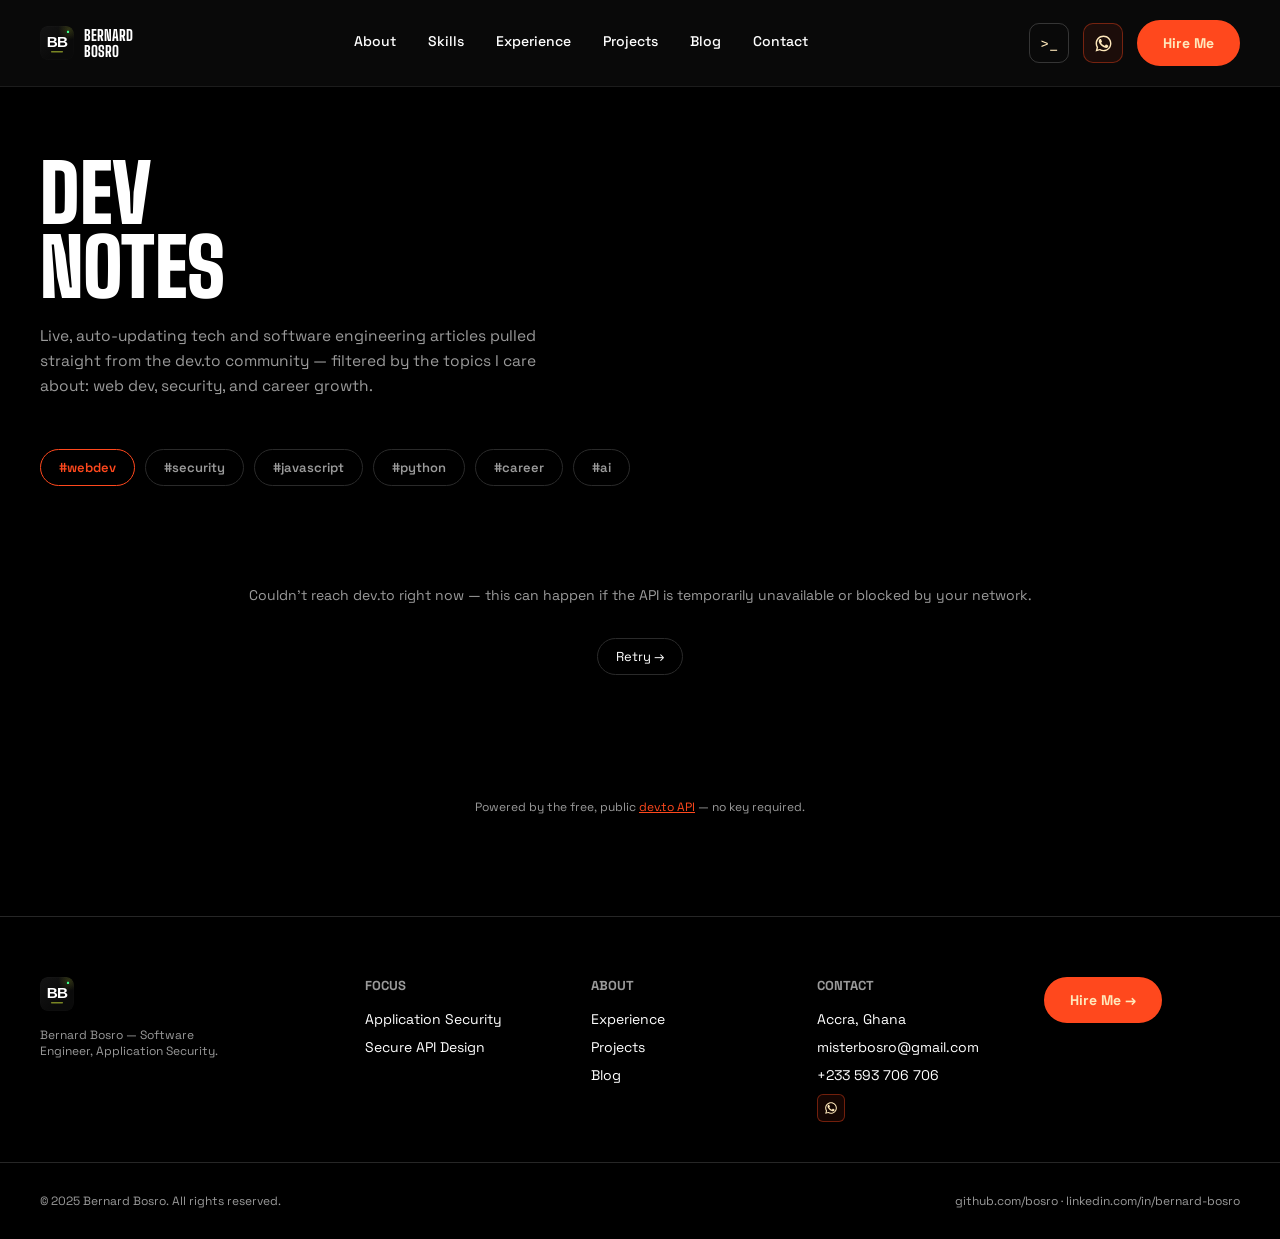
<file: blog.html>
<!DOCTYPE html>
<html lang="en">
<head>
<meta charset="UTF-8">
<meta name="viewport" content="width=device-width, initial-scale=1.0">

<title>Dev Notes — Bernard Bosro | Software Engineering & Security Reads</title>
<meta name="description" content="Live, auto-updating software engineering and application security articles curated by Bernard Bosro — filtered by webdev, security, javascript, python, career, and AI topics.">
<meta name="keywords" content="Bernard Bosro blog, software engineering articles, application security articles, dev.to feed, webdev news, security news for developers">
<meta name="author" content="Bernard Bosro">
<meta name="robots" content="index, follow">
<meta name="theme-color" content="#000000">
<link rel="canonical" href="https://bosro.tech/blog.html">

<!-- Favicons -->
<link rel="icon" type="image/svg+xml" href="assets/logo.svg">
<link rel="icon" type="image/png" sizes="32x32" href="assets/favicon-32.png">
<link rel="icon" type="image/png" sizes="16x16" href="assets/favicon-16.png">
<link rel="shortcut icon" href="assets/favicon.ico">
<link rel="apple-touch-icon" sizes="180x180" href="assets/apple-touch-icon.png">

<!-- Open Graph -->
<meta property="og:type" content="website">
<meta property="og:site_name" content="Bernard Bosro — Portfolio">
<meta property="og:title" content="Dev Notes — Bernard Bosro">
<meta property="og:description" content="Live, auto-updating software engineering and security articles curated by Bernard Bosro.">
<meta property="og:image" content="https://bosro.tech/assets/og-image.png">
<meta property="og:image:width" content="1200">
<meta property="og:image:height" content="630">
<meta property="og:url" content="https://bosro.tech/blog.html">
<meta property="og:locale" content="en_GH">

<!-- Twitter Card -->
<meta name="twitter:card" content="summary_large_image">
<meta name="twitter:title" content="Dev Notes — Bernard Bosro">
<meta name="twitter:description" content="Live, auto-updating software engineering and security articles curated by Bernard Bosro.">
<meta name="twitter:image" content="https://bosro.tech/assets/og-image.png">

<link rel="stylesheet" href="style.css">

<!-- Structured Data -->
<script type="application/ld+json">
{
  "@context": "https://schema.org",
  "@type": "WebPage",
  "name": "Dev Notes — Bernard Bosro",
  "url": "https://bosro.tech/blog.html",
  "description": "Live software engineering and security articles curated by Bernard Bosro.",
  "isPartOf": { "@type": "WebSite", "name": "Bernard Bosro — Portfolio", "url": "https://bosro.tech/" },
  "breadcrumb": {
    "@type": "BreadcrumbList",
    "itemListElement": [
      { "@type": "ListItem", "position": 1, "name": "Home", "item": "https://bosro.tech/" },
      { "@type": "ListItem", "position": 2, "name": "Blog", "item": "https://bosro.tech/blog.html" }
    ]
  }
}
</script>
</head>
<body>

  <!-- NAV -->
  <header>
    <nav>
      <a href="index.html" class="logo">
        <img src="assets/logo.svg" alt="Bernard Bosro logo" class="logo-img">
        BERNARD<br>BOSRO
      </a>
      <div class="nav-links">
        <a href="index.html#about">About</a>
        <a href="index.html#skills">Skills</a>
        <a href="index.html#experience">Experience</a>
        <a href="projects.html">Projects</a>
        <a href="blog.html">Blog</a>
        <a href="index.html#contact">Contact</a>
      </div>
      <div class="nav-right">
        <button class="term-toggle" id="terminalToggle" title="Open terminal (press `)">&gt;_</button>
        <a href="https://wa.me/233593706706" target="_blank" rel="noopener" class="whatsapp-icon-btn" title="Chat on WhatsApp"><svg viewBox="0 0 24 24" fill="currentColor"><path d="M17.472 14.382c-.297-.149-1.758-.867-2.03-.967-.273-.099-.471-.148-.67.15-.197.297-.767.966-.94 1.164-.173.199-.347.223-.644.075-.297-.15-1.255-.463-2.39-1.475-.883-.788-1.48-1.761-1.653-2.059-.173-.297-.018-.458.13-.606.134-.133.298-.347.446-.52.149-.174.198-.298.298-.497.099-.198.05-.371-.025-.52-.075-.149-.669-1.612-.916-2.207-.242-.579-.487-.5-.669-.51-.173-.008-.371-.01-.57-.01-.198 0-.52.074-.792.372-.272.297-1.04 1.016-1.04 2.479 0 1.462 1.065 2.875 1.213 3.074.149.198 2.096 3.2 5.077 4.487.709.306 1.262.489 1.694.625.712.227 1.36.195 1.872.118.571-.085 1.758-.719 2.006-1.413.248-.694.248-1.289.173-1.413-.074-.124-.272-.198-.57-.347z"/><path d="M12.004 2c-5.514 0-9.997 4.478-9.997 9.997 0 1.762.462 3.485 1.34 5.002L2 22l5.116-1.341a9.958 9.958 0 0 0 4.888 1.246h.004c5.514 0 9.997-4.478 9.997-9.998C21.997 6.478 17.518 2 12.004 2zm0 18.19a8.19 8.19 0 0 1-4.173-1.143l-.299-.177-3.037.797.81-2.96-.194-.304a8.18 8.18 0 0 1-1.256-4.406c0-4.523 3.68-8.2 8.2-8.2 4.522 0 8.2 3.677 8.2 8.2 0 4.523-3.678 8.193-8.201 8.193z"/></svg></a>
        <a href="mailto:misterbosro@gmail.com" class="btn btn-yellow">Hire Me</a>
        <button class="hamburger" id="hamburger"><span></span><span></span><span></span></button>
      </div>
    </nav>
  </header>

  <div class="mobile-menu" id="mobileMenu">
    <a href="index.html#about">About</a>
    <a href="index.html#skills">Skills</a>
    <a href="index.html#experience">Experience</a>
    <a href="projects.html">Projects</a>
    <a href="blog.html">Blog</a>
    <a href="index.html#contact">Contact</a>
    <a href="mailto:misterbosro@gmail.com" class="btn btn-yellow" style="text-align:center; margin-top:10px;">Hire Me</a>
    <a href="https://wa.me/233593706706" target="_blank" rel="noopener" class="whatsapp-icon-btn" style="margin:0 auto;" title="Chat on WhatsApp"><svg viewBox="0 0 24 24" fill="currentColor"><path d="M17.472 14.382c-.297-.149-1.758-.867-2.03-.967-.273-.099-.471-.148-.67.15-.197.297-.767.966-.94 1.164-.173.199-.347.223-.644.075-.297-.15-1.255-.463-2.39-1.475-.883-.788-1.48-1.761-1.653-2.059-.173-.297-.018-.458.13-.606.134-.133.298-.347.446-.52.149-.174.198-.298.298-.497.099-.198.05-.371-.025-.52-.075-.149-.669-1.612-.916-2.207-.242-.579-.487-.5-.669-.51-.173-.008-.371-.01-.57-.01-.198 0-.52.074-.792.372-.272.297-1.04 1.016-1.04 2.479 0 1.462 1.065 2.875 1.213 3.074.149.198 2.096 3.2 5.077 4.487.709.306 1.262.489 1.694.625.712.227 1.36.195 1.872.118.571-.085 1.758-.719 2.006-1.413.248-.694.248-1.289.173-1.413-.074-.124-.272-.198-.57-.347z"/><path d="M12.004 2c-5.514 0-9.997 4.478-9.997 9.997 0 1.762.462 3.485 1.34 5.002L2 22l5.116-1.341a9.958 9.958 0 0 0 4.888 1.246h.004c5.514 0 9.997-4.478 9.997-9.998C21.997 6.478 17.518 2 12.004 2zm0 18.19a8.19 8.19 0 0 1-4.173-1.143l-.299-.177-3.037.797.81-2.96-.194-.304a8.18 8.18 0 0 1-1.256-4.406c0-4.523 3.68-8.2 8.2-8.2 4.522 0 8.2 3.677 8.2 8.2 0 4.523-3.678 8.193-8.201 8.193z"/></svg></a>
  </div>

  <!-- BLOG HERO -->
  <section class="projects-hero">
    <h1 class="display reveal-scale">Dev<br>Notes</h1>
    <p class="reveal">Live, auto-updating tech and software engineering articles pulled straight from the dev.to community — filtered by the topics I care about: web dev, security, and career growth.</p>
  </section>

  <!-- TAG FILTERS -->
  <div class="filters reveal">
    <button class="filter-btn active" data-tag="webdev">#webdev</button>
    <button class="filter-btn" data-tag="security">#security</button>
    <button class="filter-btn" data-tag="javascript">#javascript</button>
    <button class="filter-btn" data-tag="python">#python</button>
    <button class="filter-btn" data-tag="career">#career</button>
    <button class="filter-btn" data-tag="ai">#ai</button>
  </div>

  <!-- ARTICLES GRID (populated by blog.js from dev.to API) -->
  <div class="blog-grid" id="blogGrid"></div>

  <div class="center-btn reveal" style="margin-top:-60px;">
    <span style="font-family:'Space Grotesk', sans-serif; font-size:12px; color:var(--gray);">
      Powered by the free, public <a href="https://developers.forem.com/api" target="_blank" rel="noopener" style="color:var(--yellow); text-decoration:underline;">dev.to API</a> — no key required.
    </span>
  </div>

  <!-- FOOTER -->
  <footer id="contact">
    <div>
      <img src="assets/logo.svg" alt="Bernard Bosro logo" class="logo-img" style="margin-bottom:16px;">
      <p style="font-size:12px; color:var(--gray); max-width:200px;">Bernard Bosro — Software Engineer, Application Security.</p>
    </div>
    <div>
      <h4>Focus</h4>
      <ul>
        <li>Application Security</li>
        <li>Secure API Design</li>
      </ul>
    </div>
    <div>
      <h4>About</h4>
      <ul>
        <li><a href="index.html#experience">Experience</a></li>
        <li><a href="projects.html">Projects</a></li>
        <li><a href="blog.html">Blog</a></li>
      </ul>
    </div>
    <div>
      <h4>Contact</h4>
      <ul>
        <li>Accra, Ghana</li>
        <li><a href="mailto:misterbosro@gmail.com">misterbosro@gmail.com</a></li>
        <li><a href="tel:+233593706706">+233 593 706 706</a></li>
        <li><a href="https://wa.me/233593706706" target="_blank" rel="noopener" class="whatsapp-icon-btn" style="width:28px;height:28px;border-radius:6px;" title="Chat on WhatsApp"><svg viewBox="0 0 24 24" fill="currentColor" style="width:14px;height:14px;"><path d="M17.472 14.382c-.297-.149-1.758-.867-2.03-.967-.273-.099-.471-.148-.67.15-.197.297-.767.966-.94 1.164-.173.199-.347.223-.644.075-.297-.15-1.255-.463-2.39-1.475-.883-.788-1.48-1.761-1.653-2.059-.173-.297-.018-.458.13-.606.134-.133.298-.347.446-.52.149-.174.198-.298.298-.497.099-.198.05-.371-.025-.52-.075-.149-.669-1.612-.916-2.207-.242-.579-.487-.5-.669-.51-.173-.008-.371-.01-.57-.01-.198 0-.52.074-.792.372-.272.297-1.04 1.016-1.04 2.479 0 1.462 1.065 2.875 1.213 3.074.149.198 2.096 3.2 5.077 4.487.709.306 1.262.489 1.694.625.712.227 1.36.195 1.872.118.571-.085 1.758-.719 2.006-1.413.248-.694.248-1.289.173-1.413-.074-.124-.272-.198-.57-.347z"/><path d="M12.004 2c-5.514 0-9.997 4.478-9.997 9.997 0 1.762.462 3.485 1.34 5.002L2 22l5.116-1.341a9.958 9.958 0 0 0 4.888 1.246h.004c5.514 0 9.997-4.478 9.997-9.998C21.997 6.478 17.518 2 12.004 2zm0 18.19a8.19 8.19 0 0 1-4.173-1.143l-.299-.177-3.037.797.81-2.96-.194-.304a8.18 8.18 0 0 1-1.256-4.406c0-4.523 3.68-8.2 8.2-8.2 4.522 0 8.2 3.677 8.2 8.2 0 4.523-3.678 8.193-8.201 8.193z"/></svg></a></li>
      </ul>
    </div>
    <div>
      <a href="mailto:misterbosro@gmail.com" class="btn btn-yellow" style="text-align:center;">Hire Me →</a>
    </div>
  </footer>
  <div class="footer-bottom">
    <span>© 2025 Bernard Bosro. All rights reserved.</span>
    <span><a href="https://github.com/bosro" target="_blank" rel="noopener">github.com/bosro</a> · <a href="https://linkedin.com/in/bernard-bosro-5bab6a24a" target="_blank" rel="noopener">linkedin.com/in/bernard-bosro</a></span>
  </div>

  <!-- TERMINAL OVERLAY -->
  <div class="terminal-overlay" id="terminalOverlay">
    <div class="terminal-window" id="terminalWindow">
      <div class="term-titlebar">
        <div class="term-dots"><span></span><span></span><span></span></div>
        <div class="term-title">bernard@bosro — zsh</div>
        <button class="term-close" id="termClose"><svg viewBox="0 0 24 24" width="14" height="14" fill="none" stroke="currentColor" stroke-width="2.2" stroke-linecap="round"><line x1="18" y1="6" x2="6" y2="18"/><line x1="6" y1="6" x2="18" y2="18"/></svg></button>
      </div>
      <div class="term-body" id="termBody"></div>
      <div class="term-input-row" style="padding: 0 20px 14px;">
        <span class="prompt">bernard@bosro:~$</span>
        <input type="text" id="termInput" autocomplete="off" spellcheck="false" placeholder="type 'help' to get started">
      </div>
      <div class="term-hint">Try: about · skills · experience · projects · contact · open whatsapp · clear</div>
    </div>
  </div>

  <script src="app.js"></script>
  <script src="blog.js"></script>
</body>
</html>
</file>
<file: style.css>
@import url('https://fonts.googleapis.com/css2?family=Big+Shoulders+Display:wght@400;600;700;800;900&family=Space+Grotesk:wght@400;500;600;700&display=swap');

:root{
  --bg: #000000;
  --yellow: #ff481d;
  --cream: #ffe8bb;
  --white: #ffffff;
  --gray: #9a9a9a;
}

*{ margin:0; padding:0; box-sizing:border-box; }
html{ scroll-behavior:smooth; overflow-x:hidden; width:100%; }

body{
  background: var(--bg);
  color: var(--white);
  font-family: 'Space Grotesk', sans-serif;
  overflow-x: hidden;
}

a{ color: inherit; text-decoration: none; }
button{ font-family:inherit; cursor:pointer; }

.display{
  font-family: 'Big Shoulders Display', sans-serif;
  text-transform: uppercase;
  line-height: 0.92;
  letter-spacing: -0.5px;
  font-weight: 900;
}

/* ============ SCROLL REVEAL ============ */
.reveal{
  opacity:0;
  transform: translateY(50px);
  transition: opacity 0.9s cubic-bezier(.16,.8,.24,1), transform 0.9s cubic-bezier(.16,.8,.24,1);
  will-change: transform, opacity;
}
.reveal.in-view{ opacity:1; transform:translateY(0); }

.reveal-scale{
  opacity:0;
  transform: scale(0.88) translateY(30px);
  transition: opacity 1s cubic-bezier(.16,.8,.24,1), transform 1s cubic-bezier(.16,.8,.24,1);
  will-change: transform, opacity;
}
.reveal-scale.in-view{ opacity:1; transform: scale(1) translateY(0); }

.reveal-left{
  opacity:0;
  transform: translateX(-60px);
  transition: opacity 0.9s cubic-bezier(.16,.8,.24,1), transform 0.9s cubic-bezier(.16,.8,.24,1);
}
.reveal-left.in-view{ opacity:1; transform:translateX(0); }

.reveal-right{
  opacity:0;
  transform: translateX(60px);
  transition: opacity 0.9s cubic-bezier(.16,.8,.24,1), transform 0.9s cubic-bezier(.16,.8,.24,1);
}
.reveal-right.in-view{ opacity:1; transform:translateX(0); }

.stagger .reveal:nth-child(1){ transition-delay: 0s; }
.stagger .reveal:nth-child(2){ transition-delay: 0.08s; }
.stagger .reveal:nth-child(3){ transition-delay: 0.16s; }
.stagger .reveal:nth-child(4){ transition-delay: 0.24s; }
.stagger .reveal:nth-child(5){ transition-delay: 0.32s; }
.stagger .reveal:nth-child(6){ transition-delay: 0.4s; }

/* ============ NAV ============ */
header{
  position: sticky;
  top:0;
  z-index: 200;
  background: rgba(13,13,13,0.75);
  backdrop-filter: blur(10px);
  border-bottom: 1px solid rgba(255,255,255,0.08);
}
nav{
  display:flex;
  align-items:center;
  justify-content:space-between;
  padding: 20px 40px;
  max-width:1400px;
  margin:0 auto;
}
.logo{
  display:flex;
  align-items:center;
  gap:10px;
  font-family:'Big Shoulders Display', sans-serif;
  font-weight:800;
  font-size:15px;
  line-height:1.1;
}
.logo-box{
  width:34px; height:34px;
  border:2px solid var(--white);
  display:flex; align-items:center; justify-content:center;
  font-size:11px;
  border-radius: 8px;
  font-family:'Space Grotesk', sans-serif;
  font-weight:700;
}

.logo-img{
  width:34px; height:34px;
  border-radius: 8px;
  display:block;
  flex-shrink:0;
}
.nav-links{
  display:flex;
  gap:32px;
  font-size:14px;
  font-weight:500;
}
.nav-links a{ position:relative; padding-bottom:4px; }
.nav-links a::after{
  content:"";
  position:absolute; left:0; bottom:0;
  width:0; height:1px;
  background: var(--yellow);
  transition: width .25s ease;
}
.nav-links a:hover::after{ width:100%; }

.nav-right{ display:flex; align-items:center; gap:14px; }

.term-toggle{
  width:40px; height:40px;
  border-radius:10px;
  border:1px solid rgba(255,255,255,0.18);
  background:transparent;
  color:var(--cream);
  font-family:'Space Grotesk', sans-serif;
  font-size:15px;
  display:flex; align-items:center; justify-content:center;
  transition: all .2s ease;
}
.term-toggle:hover{ border-color:var(--yellow); background:rgba(255,72,29,0.08); }

.hamburger{
  display:none;
  flex-direction:column;
  gap:5px;
  width:34px; height:34px;
  border:none;
  background:transparent;
  align-items:center;
  justify-content:center;
}
.hamburger span{
  width:22px; height:2px;
  background:var(--white);
  transition: all .25s ease;
  display:block;
}
.hamburger.open span:nth-child(1){ transform: translateY(7px) rotate(45deg); }
.hamburger.open span:nth-child(2){ opacity:0; }
.hamburger.open span:nth-child(3){ transform: translateY(-7px) rotate(-45deg); }

.mobile-menu{
  display:none;
  position:fixed;
  inset:0;
  top:73px;
  background: rgba(10,10,10,0.98);
  z-index:150;
  padding: 40px;
  flex-direction:column;
  gap:24px;
  font-size:24px;
  font-family:'Big Shoulders Display', sans-serif;
  font-weight:800;
  text-transform:uppercase;
  transform: translateY(-20px);
  opacity:0;
  pointer-events:none;
  transition: all .3s ease;
}
.mobile-menu.open{
  display:flex;
  transform: translateY(0);
  opacity:1;
  pointer-events:all;
}
.mobile-menu a{ border-bottom:1px solid #222; padding-bottom:16px; }

.btn{
  padding: 12px 24px;
  border-radius: 30px;
  font-size: 14px;
  font-weight:700;
  display:inline-block;
  border: 2px solid var(--white);
  white-space:nowrap;
  transition: transform .2s ease, box-shadow .2s ease;
}
.btn:hover{ transform: translateY(-2px); }
.btn-yellow{
  background: var(--yellow);
  color: var(--cream);
  border-color: var(--yellow);
}
.btn-yellow:hover{ box-shadow: 0 8px 24px rgba(255,72,29,0.3); }
.btn-outline{
  background:transparent;
  color:var(--white);
}
.btn-outline:hover{ border-color: var(--cream); color:var(--cream); }
.btn-white{
  background:var(--white);
  color:var(--bg);
  border-color:var(--white);
}

.whatsapp-icon-btn{
  width:40px; height:40px;
  border-radius:10px;
  border:1px solid rgba(255,72,29,0.4);
  background: rgba(255,72,29,0.08);
  color:var(--cream);
  display:flex; align-items:center; justify-content:center;
  transition: all .2s ease;
  flex-shrink:0;
}
.whatsapp-icon-btn:hover{ background:var(--yellow); color:var(--cream); border-color:var(--yellow); }
.whatsapp-icon-btn svg{ width:19px; height:19px; }

/* ============ HERO ============ */
.hero{
  display:grid;
  grid-template-columns: 1fr; /* was: 1fr 1.4fr — restore this when hero-grid images are back */
  gap: 40px;
  padding: 60px 40px 90px;
  align-items:start;
  max-width:1400px;
  margin:0 auto;
}
.hero h1{
  font-size: clamp(56px, 11vw, 140px);
}
.hero-headline{
  font-size: clamp(64px, 14vw, 180px);
  color: var(--yellow);
  letter-spacing: -2px;
}
.hero p{
  color: var(--gray);
  margin: 24px 0 32px;
  max-width: 380px;
  font-size:15.5px;
  line-height:1.6;
}
.hero-buttons{ display:flex; gap:16px; flex-wrap:wrap; margin-top:40px; }
.hero-grid{
  display:grid;
  grid-template-columns: repeat(3, minmax(0, 1fr));
  gap:14px;
}
.hero-grid img{
  width:100%;
  height:150px;
  object-fit:cover;
  border-radius:18px;
  display:block;
  transition: transform .4s ease;
}
.hero-grid a:hover img{ transform: scale(1.04); }

/* ============ ROTATING WORD HERO ============ */
.word-hero{
  position: relative;
  max-width: 1400px;
  margin: 0 auto;
  padding: 20px 100px 90px;
}
.word-hero-text{
  font-size: clamp(46px, 9vw, 128px);
  color: var(--yellow);
  line-height: 0.95;
  letter-spacing: -1px;
}
.word-rotate{
  display: inline-block;
  color: var(--cream);
  transition: opacity .28s ease, transform .28s ease;
  opacity: 1;
  transform: translateY(0);
}
.word-rotate.swap{ opacity: 0; transform: translateY(14px); }
.word-arrow{
  position: absolute;
  top: 50%;
  transform: translateY(-50%);
  width: 56px;
  height: 56px;
  border-radius: 50%;
  border: 1px solid rgba(255,255,255,0.22);
  background: transparent;
  color: var(--white);
  display: flex;
  align-items: center;
  justify-content: center;
  transition: border-color .2s ease, color .2s ease, background .2s ease;
  flex-shrink: 0;
}
.word-arrow svg{ width: 20px; height: 20px; }
.word-arrow:hover{ border-color: var(--yellow); color: var(--yellow); background: rgba(255,72,29,0.08); }
.word-arrow.left{ left: 20px; }
.word-arrow.right{ right: 20px; }

@media(max-width: 900px){
  .word-hero{ padding: 10px 76px 60px; }
  .word-arrow{ width: 46px; height: 46px; }
  .word-arrow svg{ width: 17px; height: 17px; }
}
@media(max-width: 520px){
  .word-hero{ padding: 0 56px 40px; }
  .word-hero-text{ font-size: clamp(34px, 13.5vw, 58px); letter-spacing: -0.5px; }
  .word-arrow{ width: 36px; height: 36px; }
  .word-arrow svg{ width: 14px; height: 14px; }
  .word-arrow.left{ left: 4px; }
  .word-arrow.right{ right: 4px; }
}

/* ============ SCROLL STACK / "DECK" TRANSITION ============ */
/* Each major section sticks to the top of the viewport and the next one
   slides up over it as you scroll, so it visually "decks over" the section
   before it — applied to the hero and the next few full-width chapters. */
.stack-panel{
  position: sticky;
  top: 0;
  background: var(--bg);
  min-height: 100vh;
  min-height: 100dvh;
}
.word-hero.stack-panel{
  position: sticky;
  display:flex;
  align-items:center;
  justify-content:center;
}
.make-merch.stack-panel{
  position: sticky;
  display:flex;
  flex-direction:column;
  align-items:center;
  justify-content:center;
}
.design-section.stack-panel,
.customization.stack-panel{
  align-content:center;
}

/* ============ MAKE MERCH -> BUILD SECURE ============ */
.make-merch{
  text-align:center;
  padding: 80px 40px 60px;
  position:relative;
  max-width: 1100px;
  margin: 0 auto;
}
.make-merch h2{ font-size: clamp(34px,6vw,56px); }
.make-merch p{
  max-width:480px;
  margin: 24px auto 32px;
  color: var(--gray);
  font-size:15px;
  line-height:1.6;
}
.circle-img{
  position:absolute;
  width:110px; height:110px;
  border-radius:50%;
  object-fit:cover;
}
.circle-caption{
  position:absolute;
  font-size: 13px;
  color: var(--gray);
  width: 150px;
  text-align:center;
}

.brands{
  display:flex;
  justify-content:space-between;
  align-items:center;
  padding: 30px 40px;
  border-top: 1px solid #262626;
  border-bottom: 1px solid #262626;
  flex-wrap:wrap;
  gap: 20px;
  opacity:0.7;
  font-weight:700;
  font-size:15px;
  max-width:1400px;
  margin:0 auto;
}

.strip{
  display:grid;
  grid-template-columns: repeat(6, minmax(0, 1fr));
}
.strip img{
  width:100%;
  height:260px;
  object-fit:cover;
  transition: filter .3s ease;
}
.strip img:hover{ filter:brightness(1.15); }

/* ============ FOCUS AREAS ============ */
.experience-title{ padding: 100px 40px 20px; max-width:1400px; margin:0 auto; }
.experience-title h2{ font-size: clamp(44px,9vw,84px); }
.experience-cards{
  display:flex;
  justify-content:center;
  gap: 30px;
  padding: 20px 40px 100px;
  flex-wrap: wrap;
}
.exp-card{
  position:relative;
  width: 300px;
  height: 440px;
  overflow:hidden;
  border-radius: 20px;
  flex-shrink:0;
  transition: transform .4s ease;
}
.exp-card:hover{ transform: translateY(-10px) !important; }
.exp-card:nth-child(1){ transform: rotate(-4deg) translateY(10px); }
.exp-card:nth-child(2){ transform: rotate(2deg) translateY(-15px); z-index:2; }
.exp-card:nth-child(3){ transform: rotate(-3deg) translateY(20px); }
.exp-card img{ width:100%; height:100%; object-fit:cover; }
.exp-card .overlay{
  position:absolute; inset:0;
  background: linear-gradient(180deg, rgba(0,0,0,0) 40%, rgba(0,0,0,0.75) 100%);
}
.exp-card span{
  position:absolute;
  bottom: 24px; left: 24px;
  font-family:'Big Shoulders Display', sans-serif;
  font-weight:800;
  font-size: 30px;
  text-transform:uppercase;
  color:#fff;
  z-index:1;
}

/* ============ BANNER ============ */
.banner{
  display:grid;
  grid-template-columns: 1fr 1fr;
  margin: 60px 40px;
  border-radius: 24px;
  overflow:hidden;
  max-width:1400px;
  margin-left:auto; margin-right:auto;
}
.banner img{ width:100%; height:400px; object-fit:cover; }
.banner-text{
  background: var(--cream);
  color: var(--bg);
  display:flex;
  flex-direction:column;
  justify-content:center;
  padding: 60px;
}
.banner-text h2{ font-size: clamp(30px,5vw,46px); }
.banner-text p{ margin-top:16px; font-size:14px; max-width:320px; }

.center-btn{ text-align:center; margin: 50px 0 100px; }

/* ============ SECURE BY DESIGN ============ */
.design-section{
  display:grid;
  grid-template-columns: 1fr 1fr;
  gap: 60px;
  padding: 60px 40px 120px;
  align-items:center;
  max-width:1400px;
  margin:0 auto;
}
.design-section h2{ font-size: clamp(30px,5vw,46px); }
.design-section p{
  color: var(--gray);
  margin: 24px 0 24px;
  max-width:420px;
  font-size:15px;
  line-height:1.6;
}
.hl-cream{ color:var(--cream); font-weight:600; }

.phone-mock{
  background: #0f1115;
  border: 1px solid #2a2d33;
  border-radius: 24px;
  padding: 26px;
  max-width: 340px;
  margin: 0 auto;
  font-family: 'Space Grotesk', sans-serif;
  color:#e7ecef;
  box-shadow: 0 30px 80px rgba(0,0,0,0.5);
}
.phone-mock .bar{ display:flex; gap:6px; margin-bottom:18px; }
.phone-mock .bar span{ width:10px; height:10px; border-radius:50%; background:#333; }
.phone-mock .bar span:nth-child(1){ background:rgba(255,255,255,0.16); }
.phone-mock .bar span:nth-child(2){ background:rgba(255,255,255,0.28); }
.phone-mock .bar span:nth-child(3){ background:rgba(255,255,255,0.4); }
.phone-mock .line{ font-size: 13px; line-height: 1.9; }
.phone-mock .p1{ color:#7c8a96; }
.phone-mock .p2{ color: var(--cream); }
.phone-mock .p3{ color: var(--yellow); }
.phone-mock .p4{ color:#e7ecef; }
.type-cursor{
  display:inline-block; width:7px; height:14px;
  background: var(--yellow);
  margin-left:2px;
  animation: blink 1s steps(1) infinite;
  vertical-align:middle;
}
@keyframes blink{ 0%,100%{opacity:1;} 50%{opacity:0;} }

/* ============ TOOLKIT PILLS ============ */
.customization{
  display:grid;
  grid-template-columns: 1fr 1fr;
  gap:60px;
  padding: 0 40px 120px;
  align-items:center;
  max-width:1400px;
  margin:0 auto;
}
.customization h2{ font-size: clamp(30px,5vw,46px); }
.customization p{
  color:var(--gray);
  margin: 24px 0;
  max-width:380px;
  font-size:15px;
  line-height:1.6;
}
.pill-cloud{ position:relative; height: 420px; }
.pill{
  position:absolute;
  padding: 14px 26px;
  border-radius: 30px;
  font-weight:700;
  font-size:14px;
  color:var(--bg);
  white-space:nowrap;
  transition: transform .3s ease;
}
.pill:hover{ transform: scale(1.08); }

/* ============ PROJECTS PREVIEW ============ */
.case-title{ padding: 60px 40px 40px; max-width:1400px; margin:0 auto; }
.case-title h2{ font-size: clamp(40px,8vw,76px); }
.case-title-row{ display:flex; justify-content:space-between; align-items:flex-end; flex-wrap:wrap; gap:20px; }
.case-strip{
  display:grid;
  grid-template-columns: repeat(6, minmax(0, 1fr));
  gap: 8px;
  padding: 0 40px;
  max-width:1400px;
  margin:0 auto;
}
.case-item{
  position:relative;
  border-radius: 16px 16px 0 0;
  overflow:hidden;
  height: 420px;
  display:block;
}
.case-item img{ width:100%; height:100%; object-fit:cover; transition: transform .5s ease; }
.case-item:hover img{ transform: scale(1.08); }
.case-item .tag{
  position:absolute; top:16px; left:16px;
  background:rgba(0,0,0,0.6);
  padding: 6px 12px; border-radius:20px; font-size:11px; font-weight:700;
}
.case-item .name{
  position:absolute; bottom:16px; left:16px; right:16px;
  font-size:13px; font-weight:700;
  text-shadow:0 2px 8px rgba(0,0,0,0.8);
}

/* ============ AVAILABLE BANNER ============ */
.worldwide{
  background: var(--yellow);
  color:var(--cream);
  padding: 70px 40px;
}
.worldwide-inner{ max-width:1400px; margin:0 auto; }
.worldwide h2{ font-size: clamp(26px,5vw,42px); line-height:1.3; }
.worldwide .tag{
  background: var(--bg);
  color:var(--yellow);
  padding: 4px 16px;
  border-radius: 20px;
  font-size: 0.5em;
  display:inline-block;
  vertical-align:middle;
  margin: 0 8px;
}
.worldwide-cta{ display:flex; align-items:center; gap:16px; margin-top: 30px; flex-wrap:wrap; }
.worldwide-cta .btn{ background:var(--bg); color:var(--white); border-color:var(--bg); }

/* ============ EXPERIENCE / WORKED ============ */
.trending-title{ padding: 100px 40px 40px; max-width:1400px; margin:0 auto; }
.trending-title h2{ font-size: clamp(40px,8vw,76px); opacity:1; }
.trending-title h2.ghost{ opacity:0.15; margin-top:-10px; -webkit-text-stroke: 1px rgba(255,255,255,0.3); }
.trending-grid{
  display:grid;
  grid-template-columns: repeat(3, minmax(0, 1fr));
  gap: 24px;
  padding: 0 40px 120px;
  max-width:1400px;
  margin:0 auto;
}
.trend-card img{ width:100%; height: 280px; object-fit:cover; border-radius: 16px; }
.trend-card .cat{ color: var(--cream); font-size:12px; margin-top:16px; text-transform:uppercase; letter-spacing:0.5px; }
.trend-card h3{ font-size: 20px; margin: 8px 0 12px; line-height:1.3; }
.trend-card .date{ color:var(--gray); font-size:12px; }
.read-more{ display:inline-block; margin-top: 16px; border:1px solid #444; padding: 8px 18px; border-radius:20px; font-size:12px; transition: all .2s ease;}
.read-more:hover{ border-color: var(--yellow); color:var(--yellow); }

/* ============ MARQUEE TAPE ============ */
.footer-cta{ position:relative; display:grid; grid-template-columns: 1fr 1fr; }
.footer-cta img{ width:100%; height: 420px; object-fit:cover; }
.tape{
  position:absolute;
  overflow:hidden;
  white-space:nowrap;
  width: 62%;
  color:var(--bg);
}
.tape.left{ top: 40%; left:-5%; background: var(--yellow); color:var(--cream); transform: rotate(-3deg); }
.tape.right{ top:40%; right:-5%; background:var(--cream); transform: rotate(-3deg); }
.marquee-track{
  display:inline-flex;
  animation: marquee 9s linear infinite;
  padding: 10px 0;
}
.marquee-track span{
  font-family:'Big Shoulders Display', sans-serif;
  font-weight:800;
  font-size:14px;
  letter-spacing:2px;
  padding-right: 30px;
  flex-shrink:0;
}
@keyframes marquee{
  0%{ transform: translateX(0); }
  100%{ transform: translateX(-50%); }
}

/* ============ FOOTER ============ */
footer{
  background:var(--bg);
  padding: 60px 40px 30px;
  display:grid;
  grid-template-columns: 1.5fr 1fr 1fr 1fr 1fr;
  gap:30px;
  border-top:1px solid #262626;
  max-width:1400px;
  margin:0 auto;
}
footer h4{ font-size:13px; color:var(--gray); margin-bottom:16px; text-transform:uppercase; }
footer ul{ list-style:none; }
footer li{ margin-bottom:10px; font-size:14px; }
footer li a:hover{ color: var(--yellow); }
.footer-bottom{
  display:flex; justify-content:space-between;
  padding: 30px 40px; font-size:12px; color:var(--gray);
  border-top:1px solid #262626;
  max-width:1400px; margin:0 auto;
  flex-wrap:wrap; gap:10px;
}

/* ============ TERMINAL OVERLAY ============ */
.terminal-overlay{
  position:fixed; inset:0;
  background: rgba(5,6,8,0.97);
  z-index: 500;
  display:flex;
  align-items:center;
  justify-content:center;
  opacity:0;
  pointer-events:none;
  transition: opacity .3s ease;
  padding: 24px;
}
.terminal-overlay.open{ opacity:1; pointer-events:all; }
.terminal-window{
  width:100%;
  max-width: 780px;
  height: 560px;
  max-height: 82vh;
  background: #0a0d10;
  border: 1px solid #232830;
  border-radius: 14px;
  overflow:hidden;
  display:flex;
  flex-direction:column;
  box-shadow: 0 40px 120px rgba(0,0,0,0.6);
  transform: scale(0.94) translateY(20px);
  transition: transform .35s cubic-bezier(.16,.8,.24,1);
}
.terminal-overlay.open .terminal-window{ transform: scale(1) translateY(0); }
.term-titlebar{
  display:flex; align-items:center; justify-content:space-between;
  padding: 12px 16px;
  background: #12161b;
  border-bottom: 1px solid #232830;
}
.term-dots{ display:flex; gap:7px; }
.term-dots span{ width:11px; height:11px; border-radius:50%; }
.term-dots span:nth-child(1){ background:rgba(255,255,255,0.16); }
.term-dots span:nth-child(2){ background:rgba(255,255,255,0.28); }
.term-dots span:nth-child(3){ background:rgba(255,255,255,0.4); }
.term-title{ font-family:'Space Grotesk', sans-serif; font-size:12px; color:#7c8a96; }
.term-close{ background:none; border:none; color:#7c8a96; font-size:18px; display:flex; align-items:center; justify-content:center; }
.term-close:hover{ color:var(--white); }
.term-body{
  flex:1;
  padding: 18px 20px;
  overflow-y:auto;
  font-family:'Space Grotesk', sans-serif;
  font-size: 13.5px;
  line-height:1.7;
  color:#c3cbd1;
}
.term-body::-webkit-scrollbar{ width:8px; }
.term-body::-webkit-scrollbar-thumb{ background:#232830; border-radius:4px; }
.term-line{ white-space:pre-wrap; word-break:break-word; margin-bottom:2px; }
.term-line.cmd{ color: var(--white); }
.term-line.cmd::before{ content:"bernard@bosro:~$ "; color: var(--yellow); }
.term-line.out{ color:#9aa5ad; margin-bottom:14px; }
.term-line.accent{ color: var(--cream); }
.term-line.warn{ color: var(--yellow); }
.term-input-row{
  display:flex; align-items:center; gap:8px;
  padding-top: 6px;
}
.term-input-row .prompt{ color: var(--yellow); flex-shrink:0; }
.term-input-row input{
  flex:1;
  background:transparent;
  border:none;
  outline:none;
  color: var(--white);
  font-family:'Space Grotesk', sans-serif;
  font-size: 13.5px;
}
.term-hint{
  padding: 10px 20px 16px;
  font-family:'Space Grotesk', sans-serif;
  font-size: 11px;
  color:#4a5259;
  border-top: 1px dashed #1c2127;
}

/* ============ PROJECTS PAGE ============ */
.projects-hero{
  padding: 70px 40px 50px;
  max-width:1400px;
  margin:0 auto;
}
.projects-hero h1{ font-size: clamp(44px,8vw,80px); }
.projects-hero p{ color:var(--gray); max-width:520px; margin-top:20px; font-size:15.5px; line-height:1.6; }

.filters{
  display:flex; gap:10px; flex-wrap:wrap;
  padding: 0 40px 40px;
  max-width:1400px; margin:0 auto;
}
.filter-btn{
  font-size:13px; font-weight:600;
  padding: 9px 18px;
  border-radius:20px;
  border:1px solid #2a2a2a;
  color: var(--gray);
  background:transparent;
  transition: all .2s ease;
}
.filter-btn.active, .filter-btn:hover{
  border-color: var(--yellow);
  color: var(--yellow);
}

.projects-full-grid{
  display:grid;
  grid-template-columns: repeat(3, minmax(0, 1fr));
  gap: 26px;
  padding: 0 40px 120px;
  max-width:1400px;
  margin:0 auto;
}
.pf-card{
  display:block;
  background:#121212;
  border:1px solid #232323;
  border-radius:18px;
  overflow:hidden;
  transition: transform .35s ease, border-color .35s ease;
}
.pf-card:hover{ transform: translateY(-6px); border-color:#3a3a3a; }
.pf-card img{ width:100%; height:230px; object-fit:cover; }
.pf-body{ padding:26px; }
.pf-top{ display:flex; justify-content:space-between; align-items:flex-start; gap:12px; margin-bottom:12px;}
.pf-body h3{ font-size:21px; font-weight:700; }
.pf-tag{
  font-size:11px; font-weight:700; text-transform:uppercase;
  color:var(--bg);
  padding: 5px 12px; border-radius:14px;
  flex-shrink:0;
  white-space:nowrap;
}
.pf-body p.desc{ color:var(--gray); font-size:14px; line-height:1.6; margin-bottom:16px; }
.pf-body ul{ display:flex; flex-direction:column; gap:8px; margin-bottom:18px; }
.pf-body li{
  font-size:13.5px; color:#c3cbd1; line-height:1.55;
  padding-left:16px; position:relative;
}
.pf-body li::before{ content:"›"; position:absolute; left:0; color:var(--yellow); }
.pf-stack{ display:flex; flex-wrap:wrap; gap:7px; }
.pf-stack span{
  font-family:'Space Grotesk', sans-serif;
  font-size:11px; color:var(--gray);
  background: rgba(255,255,255,0.05);
  border:1px solid rgba(255,255,255,0.14);
  padding:4px 9px; border-radius:5px;
}

.more-card{
  border: 2px dashed #2a2a2a;
  border-radius:18px;
  display:flex; align-items:center; justify-content:center;
  flex-direction:column;
  gap:12px;
  min-height: 320px;
  color:var(--gray);
  text-align:center;
  padding: 30px;
}
.more-card span.plus{
  font-size:32px; color:#3a3a3a;
}

@media(max-width: 1200px){
  .projects-full-grid{ grid-template-columns: repeat(3, minmax(0, 1fr)); }
}

@media(max-width: 900px){
  .hero{ grid-template-columns: 1fr; padding:40px 24px 60px; }
  .hero-grid{ grid-template-columns: repeat(3, minmax(0, 1fr)); gap:8px; }
  .hero-grid img{ height:100px; border-radius:12px; }
  .banner{ grid-template-columns:1fr; margin:40px 20px; }
  .banner img{ height:220px; }
  .banner-text{ padding:36px 28px; }
  .design-section{ grid-template-columns:1fr; padding:40px 24px 80px; gap:40px;}
  .customization{ grid-template-columns:1fr; padding:0 24px 80px; gap:20px; }
  .pill-cloud{ height:auto; position:static; display:flex; flex-wrap:wrap; gap:10px; max-width:100%; }
  .pill{ position:static; }
  .case-strip{ grid-template-columns: repeat(2, minmax(0, 1fr)); padding:0 20px; }
  .case-item{ height:260px; }
  .trending-grid{ grid-template-columns:1fr; padding:0 24px 80px; }
  footer{ grid-template-columns: 1fr 1fr; padding:50px 24px 20px; }
  .nav-links{ display:none; }
  .hamburger{ display:flex; }
  .nav-right .btn-yellow, .nav-right .whatsapp-icon-btn{ display:none; }
  .experience-title{ padding:70px 24px 10px; }
  .experience-cards{ padding:20px 24px 80px; gap:20px; }
  .exp-card{ width: 85vw; max-width:320px; height:400px; }
  .case-title, .trending-title{ padding:70px 24px 30px; }
  .footer-cta{ grid-template-columns: 1fr; }
  .footer-cta img{ height:260px; }
  .tape{ width:85%; }
  .make-merch{ padding:60px 24px 40px; }
  .circle-img, .circle-caption{ display:none; }
  .brands{ padding:24px; justify-content:center; gap:24px; font-size:13px; }
  .strip{ grid-template-columns: repeat(3, minmax(0, 1fr)); }
  .strip img{ height:140px; }
  .worldwide{ padding:50px 24px; }
  .worldwide-cta{ gap:10px; }
  .projects-full-grid{ grid-template-columns: repeat(2, minmax(0, 1fr)); gap:14px; padding:0 16px 80px; }
  .pf-card img{ height:120px; }
  .pf-body{ padding:14px; }
  .pf-body h3{ font-size:14px; }
  .pf-body p.desc{ font-size:11.5px; margin-bottom:10px; }
  .pf-body ul{ display:none; }
  .pf-tag{ font-size:9px; padding:4px 8px; }
  .pf-stack span{ font-size:9px; padding:3px 6px; }
  .pf-live-link{ font-size:10px; }
  .projects-hero, .filters{ padding-left:24px; padding-right:24px; }
  .phone-mock{ max-width:100%; }
}

@media(max-width:520px){
  .hero-buttons{ flex-direction:column; align-items:stretch; }
  .hero-buttons .btn{ text-align:center; }
  .worldwide-cta{ flex-direction:column; align-items:flex-start; }
  .worldwide-cta .btn{ width:100%; text-align:center; }
  .case-strip{ grid-template-columns: 1fr 1fr; }
  .terminal-window{ height: 100vh; height: 100dvh; max-height:100vh; max-height:100dvh; width:100%; border-radius:0; }
  .terminal-overlay{ padding:0; }
  .term-input-row input{ font-size:16px; }
}

/* ============ BLOG PAGE ============ */
.blog-grid{
  display:grid;
  grid-template-columns: repeat(3, minmax(0, 1fr));
  gap: 26px;
  padding: 0 40px 120px;
  max-width:1400px;
  margin:0 auto;
}
.blog-card{
  background:#121212;
  border:1px solid #232323;
  border-radius:18px;
  overflow:hidden;
  display:flex;
  flex-direction:column;
  transition: transform .35s ease, border-color .35s ease;
}
.blog-card:hover{ transform: translateY(-6px); border-color:#3a3a3a; }
.blog-card .cover{
  width:100%; height:170px;
  object-fit:cover;
  background:#1a1a1a;
}
.blog-card .cover-fallback{
  width:100%; height:170px;
  display:flex; align-items:center; justify-content:center;
  background: linear-gradient(135deg, #17181c, var(--bg));
  font-family:'Space Grotesk', sans-serif;
  color:#2f333a;
  font-size:12px;
}
.blog-body{ padding:22px; display:flex; flex-direction:column; flex:1; }
.blog-tags{ display:flex; gap:6px; flex-wrap:wrap; margin-bottom:12px; }
.blog-tags span{
  font-family:'Space Grotesk', sans-serif;
  font-size:10.5px;
  color: var(--gray);
  background: rgba(255,255,255,0.05);
  border:1px solid rgba(255,255,255,0.14);
  padding:3px 8px; border-radius:5px;
  text-transform:lowercase;
}
.blog-body h3{ font-size:17px; font-weight:700; line-height:1.35; margin-bottom:10px; }
.blog-body p.excerpt{ color:var(--gray); font-size:13.5px; line-height:1.6; margin-bottom:16px; flex:1; }
.blog-meta{
  display:flex; align-items:center; justify-content:space-between;
  font-size:12px; color:#6b6b6b;
  padding-top:14px;
  border-top:1px solid #1e1e1e;
}
.blog-meta .author{ display:flex; align-items:center; gap:8px; }
.blog-meta .author img{ width:22px; height:22px; border-radius:50%; object-fit:cover; }

.blog-state{
  text-align:center;
  padding: 60px 40px;
  color: var(--gray);
  font-family:'Space Grotesk', sans-serif;
  font-size:14px;
  grid-column: 1 / -1;
}
.blog-state .dots span{
  display:inline-block;
  width:6px; height:6px;
  border-radius:50%;
  background: var(--yellow);
  margin: 0 3px;
  animation: dotPulse 1.2s ease-in-out infinite;
}
.blog-state .dots span:nth-child(2){ animation-delay:.15s; }
.blog-state .dots span:nth-child(3){ animation-delay:.3s; }
@keyframes dotPulse{ 0%,80%,100%{ opacity:.25; transform:scale(0.8);} 40%{ opacity:1; transform:scale(1);} }

.retry-btn{
  margin-top:16px;
  font-family:'Space Grotesk', sans-serif;
  font-size:13px;
  padding:9px 18px;
  border:1px solid var(--line, #2a2a2a);
  border-radius:20px;
  color: var(--white);
  background:transparent;
}
.retry-btn:hover{ border-color: var(--yellow); color: var(--yellow); }

@media(max-width:900px){
  .blog-grid{ grid-template-columns:1fr; padding:0 24px 80px; }
}

/* ============ TECHNICAL TOOLKIT GRID ============ */
.toolkit-title{ padding: 100px 40px 20px; max-width:1400px; margin:0 auto; }
.toolkit-title h2{ font-size: clamp(34px,6vw,56px); }
.toolkit-title p{ color:var(--gray); max-width:560px; margin-top:18px; font-size:15px; line-height:1.6; }

.skills-grid{
  display:grid;
  grid-template-columns: repeat(3, minmax(0, 1fr));
  gap: 20px;
  padding: 40px 40px 100px;
  max-width:1400px;
  margin:0 auto;
}
.skill-card{
  background: #121212;
  border: 1px solid #232323;
  border-radius: 14px;
  padding: 24px;
  transition: border-color .25s ease, transform .25s ease;
}
.skill-card:hover{ border-color: var(--yellow); transform: translateY(-4px); }
.skill-card h3{
  font-family: 'Space Grotesk', sans-serif;
  font-size: 13px;
  color: var(--yellow);
  text-transform: uppercase;
  letter-spacing: 1px;
  margin-bottom: 16px;
  font-weight:700;
}
.skill-tags{ display:flex; flex-wrap:wrap; gap: 8px; }
.skill-tags span{
  font-size: 12.5px;
  color: #c3cbd1;
  background: #1a1a1a;
  border: 1px solid #2a2a2a;
  padding: 5px 10px;
  border-radius: 6px;
}
.skill-card.ai{
  border-color: rgba(255,232,187,0.35);
  background: linear-gradient(180deg, rgba(255,232,187,0.08), transparent 60%), #121212;
}
.skill-card.ai h3{ color: var(--cream); }
.skill-card.security-card{
  border-color: rgba(255,72,29,0.35);
  background: linear-gradient(180deg, rgba(255,72,29,0.08), transparent 60%), #121212;
}
.skill-card.security-card h3{ color: var(--yellow); }

/* ============ CERTIFICATIONS ============ */
.certs-title{ padding: 20px 40px 20px; max-width:1400px; margin:0 auto; }
.certs-title h2{ font-size: clamp(34px,6vw,56px); }
.certs-wrap{ padding: 30px 40px 120px; max-width:1400px; margin:0 auto; }
.cert-card{
  display:grid;
  grid-template-columns: 90px 1fr auto;
  gap: 26px;
  align-items:center;
  background: linear-gradient(135deg, rgba(255,72,29,0.08), transparent 50%), #121212;
  border: 1px solid #262626;
  border-radius: 18px;
  padding: 30px;
}
.cert-badge{
  width:90px; height:90px;
  border-radius: 50%;
  background: radial-gradient(circle at 30% 30%, var(--cream), var(--yellow) 70%);
  display:flex; align-items:center; justify-content:center;
  font-family:'Big Shoulders Display', sans-serif;
  font-weight:800;
  font-size: 26px;
  color:#fff;
  flex-shrink:0;
  box-shadow: 0 10px 30px rgba(255,72,29,0.35);
}
.cert-info h3{ font-size:20px; font-weight:700; margin-bottom:6px; }
.cert-info .issuer{ color: var(--cream); font-size:13.5px; margin-bottom:10px; }
.cert-info p{ color: var(--gray); font-size:13.5px; line-height:1.6; max-width:560px; }
.cert-meta{ display:flex; flex-direction:column; align-items:flex-end; gap:10px; text-align:right; }
.cert-meta .date{ font-size:12.5px; color: var(--gray); }
.cert-meta .hours{
  font-size:11px; font-weight:700; text-transform:uppercase;
  background: var(--yellow); color:var(--cream);
  padding: 4px 10px; border-radius:12px;
}

@media(max-width:700px){
  .cert-card{ grid-template-columns: 1fr; text-align:center; }
  .cert-badge{ margin:0 auto; }
  .cert-info p{ max-width:100%; }
  .cert-meta{ align-items:center; text-align:center; }
  .skills-grid{ grid-template-columns:1fr; padding:20px 24px 80px; }
  .toolkit-title{ padding:70px 24px 10px; }
  .certs-title{ padding:10px 24px 10px; }
  .certs-wrap{ padding:20px 24px 80px; }
}

/* ============ PROJECT CARD BADGES ============ */
.pf-badges{ display:flex; gap:6px; flex-wrap:wrap; justify-content:flex-end; }
.pf-badge-recent{
  font-size:10.5px; font-weight:700; text-transform:uppercase;
  color:var(--cream); background: var(--yellow);
  padding: 4px 9px; border-radius:12px; white-space:nowrap;
  display:inline-flex; align-items:center;
}
.pf-live-link{
  display:flex; align-items:center; gap:8px;
  margin-top:14px;
  font-family:'Space Grotesk', sans-serif;
  font-size:12px; color: var(--yellow);
}
.pf-live-link .dot{
  width:7px; height:7px; border-radius:50%;
  background: var(--yellow);
  box-shadow: 0 0 8px var(--yellow);
  flex-shrink:0;
  animation: blink 2s ease-in-out infinite;
}
a.pf-card{ cursor:pointer; }
a.pf-card:hover .pf-live-link{ color: var(--yellow); }
a.pf-card:hover .pf-live-link .dot{ background: var(--yellow); box-shadow: 0 0 8px var(--yellow); }
</file>
